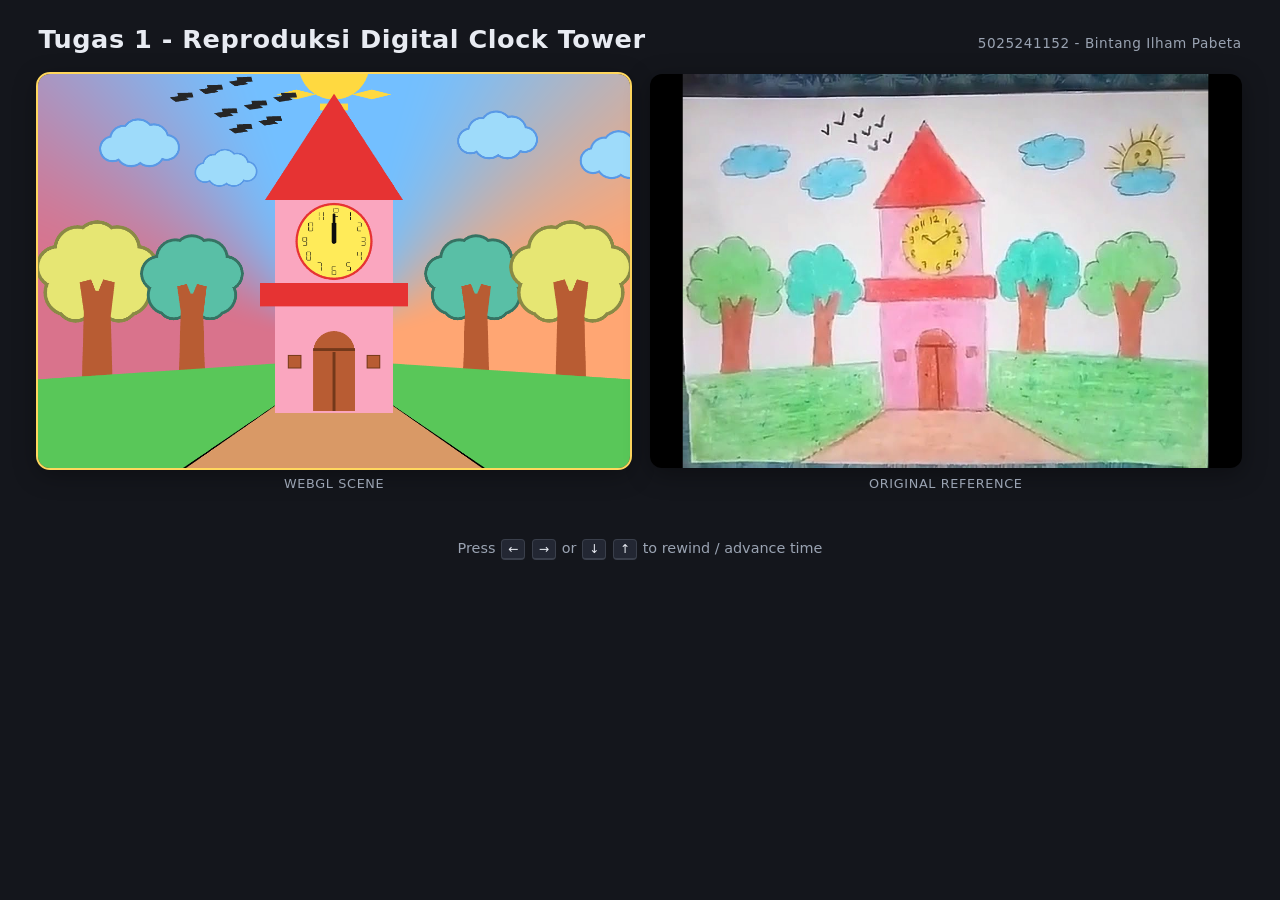
<file: assignments/a01/index.html>
<!DOCTYPE html>
<html lang="id">
<head>
  <meta charset="UTF-8" />
  <meta name="viewport" content="width=device-width, initial-scale=1.0" />
  <title>Cool Childhood Memento</title>
  <link rel="stylesheet" href="./src/style.css" />
</head>

<body>

  <main class="app">
    <header class="app__header">
      <h1>Tugas 1 - Reproduksi Digital Clock Tower</h1>
      <h2>5025241152 - Bintang Ilham Pabeta</h2>
    </header>

    <section class="compare">
      <figure class="compare__panel">
        <canvas id="glCanvas" width="1200" height="800"></canvas>
        <figcaption>WebGL scene</figcaption>
      </figure>

      <figure class="compare__panel">
        <img src="./src/images/clock-tower.jpg" alt="Original clock tower reference" />
        <figcaption>Original reference</figcaption>
      </figure>
    </section>
        
    <p class="app__hint"> Press <kbd>←</kbd> <kbd>→</kbd> or <kbd>↓</kbd> <kbd>↑</kbd> to rewind / advance time </p>
  </main>

  <script type="module" src="./src/main.js"></script>

</body>
</html>
</file>
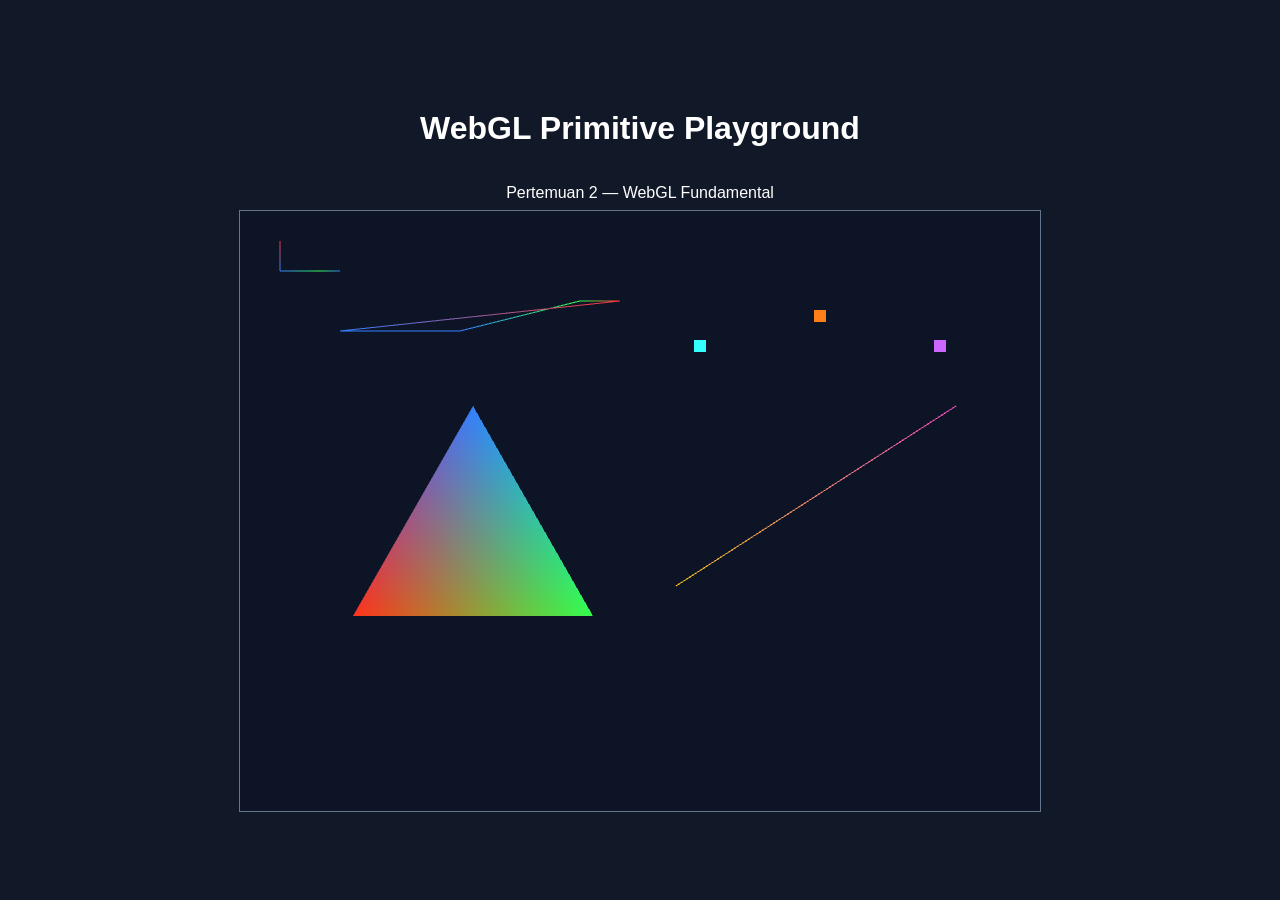
<file: lab-sandbox/w02/index.html>
<!DOCTYPE html>
<html lang="id">
<head>
  <meta charset="UTF-8">
  <meta name="viewport" content="width=device-width, initial-scale=1.0">
  <title>WebGL Primitive Playground</title>

  <style>
    body {
      margin: 0;
      min-height: 100vh;
      display: flex;
      flex-direction: column;
      align-items: center;
      justify-content: center;
      background: #111827;
      color: white;
      font-family: Arial, sans-serif;
    }

    canvas {
      border: 1px solid #64748b;
      background: black;
    }

    p {
      margin-bottom: 8px;
    }
  </style>
</head>

<body>
  <h1>WebGL Primitive Playground</h1>
  <p id="info">Pertemuan 2 — WebGL Fundamental</p>

  <canvas
    id="glCanvas"
    width="800"
    height="600">
  </canvas>

  <script src="main.js"></script>
</body>
</html>
</file>
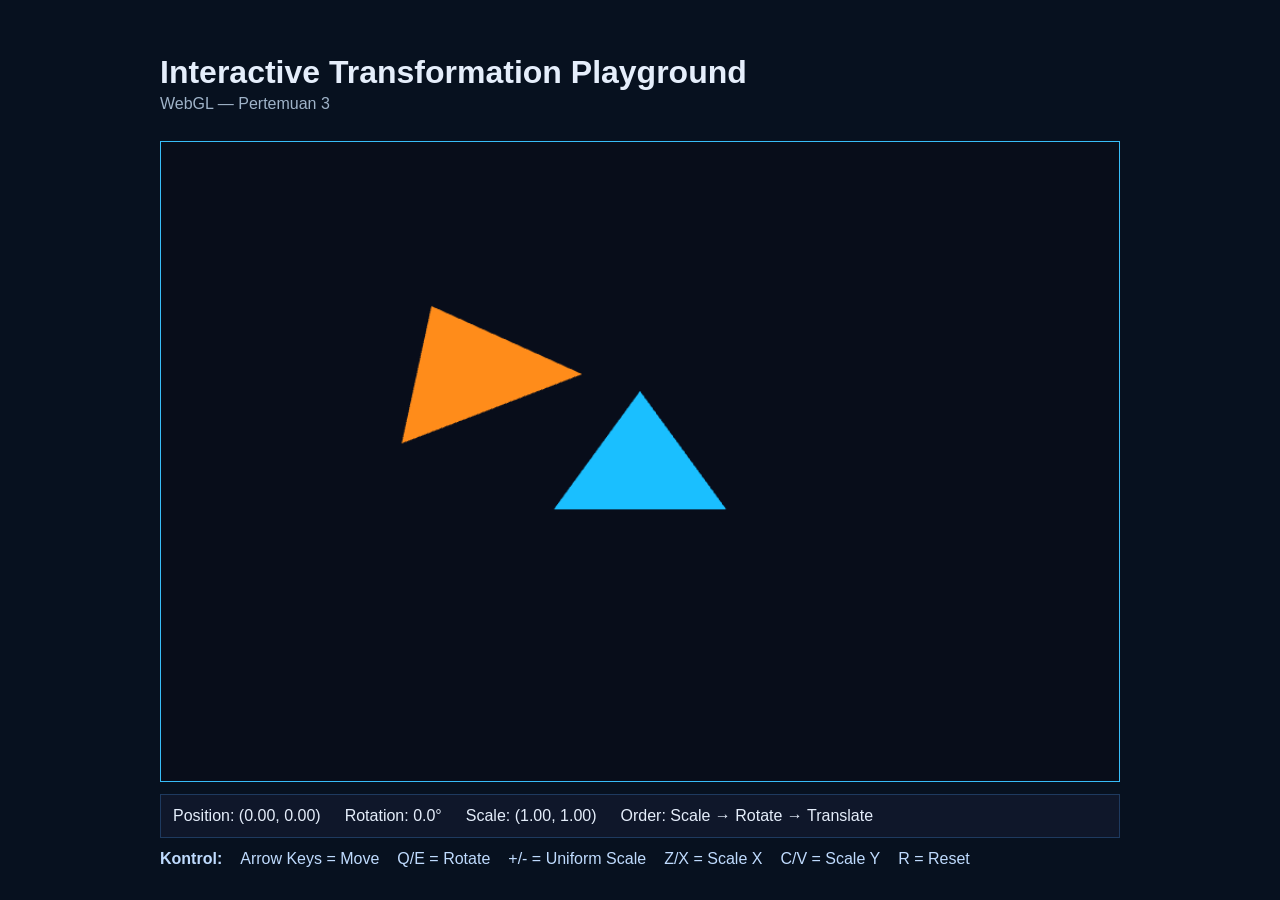
<file: lab-sandbox/w03/index.html>
<!DOCTYPE html>
<html lang="id">
<head>
  <meta charset="UTF-8" />

  <meta
    name="viewport"
    content="width=device-width, initial-scale=1.0"
  />

  <title>
    Interactive Transformation Playground
  </title>

  <link
    rel="stylesheet"
    href="style.css"
  />
</head>

<body>

  <main class="app">
    <header>
      <h1>
        Interactive Transformation Playground
      </h1>

      <p>
        WebGL — Pertemuan 3
      </p>
    </header>

    <canvas
      id="glCanvas"
      width="900"
      height="600">
    </canvas>

    <section id="hud">
      <div>
        Position:
        <span id="positionInfo"></span>
      </div>

      <div>
        Rotation:
        <span id="rotationInfo"></span>
      </div>

      <div>
        Scale:
        <span id="scaleInfo"></span>
      </div>

      <div>
        Order:
        <span id="orderInfo">
          Scale → Rotate → Translate
        </span>
      </div>
    </section>

    <section class="controls">
      <strong>Kontrol:</strong>

      <span>
        Arrow Keys = Move
      </span>

      <span>
        Q/E = Rotate
      </span>

      <span>
        +/- = Uniform Scale
      </span>

      <span>
        Z/X = Scale X
      </span>

      <span>
        C/V = Scale Y
      </span>

      <span>
        R = Reset
      </span>
    </section>
  </main>

  <script
    type="module"
    src="./main.js">
  </script>

</body>
</html>
</file>
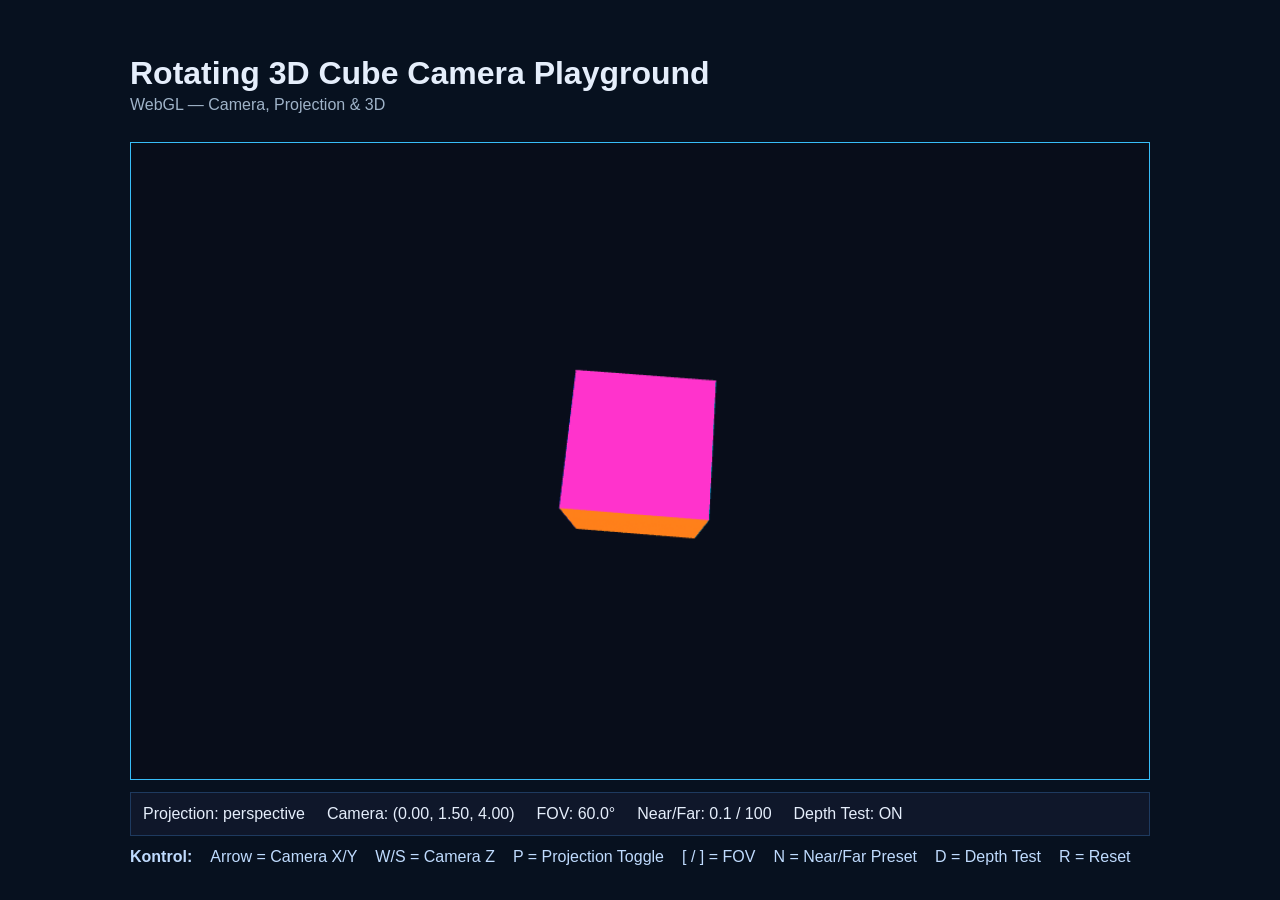
<file: lab-sandbox/w04/index.html>
<!DOCTYPE html>
<html lang="id">

<head>
  <meta charset="UTF-8" />

  <meta
    name="viewport"
    content="width=device-width, initial-scale=1.0"
  />

  <title>
    Rotating 3D Cube Camera Playground
  </title>

  <link
    rel="stylesheet"
    href="./style.css"
  />
</head>

<body>

  <main class="app">

    <header>
      <h1>
        Rotating 3D Cube Camera Playground
      </h1>

      <p>
        WebGL — Camera, Projection & 3D
      </p>
    </header>

    <canvas
      id="glCanvas"
      width="960"
      height="600">
    </canvas>

    <section id="hud">
      <div>
        Projection:
        <span id="projectionInfo"></span>
      </div>

      <div>
        Camera:
        <span id="cameraInfo"></span>
      </div>

      <div>
        FOV:
        <span id="fovInfo"></span>
      </div>

      <div>
        Near/Far:
        <span id="clipInfo"></span>
      </div>

      <div>
        Depth Test:
        <span id="depthInfo"></span>
      </div>
    </section>

    <section class="controls">
      <strong>Kontrol:</strong>

      <span>Arrow = Camera X/Y</span>
      <span>W/S = Camera Z</span>
      <span>P = Projection Toggle</span>
      <span>[ / ] = FOV</span>
      <span>N = Near/Far Preset</span>
      <span>D = Depth Test</span>
      <span>R = Reset</span>
    </section>

  </main>

  <script
    type="module"
    src="./main.js">
  </script>

</body>

</html>
</file>
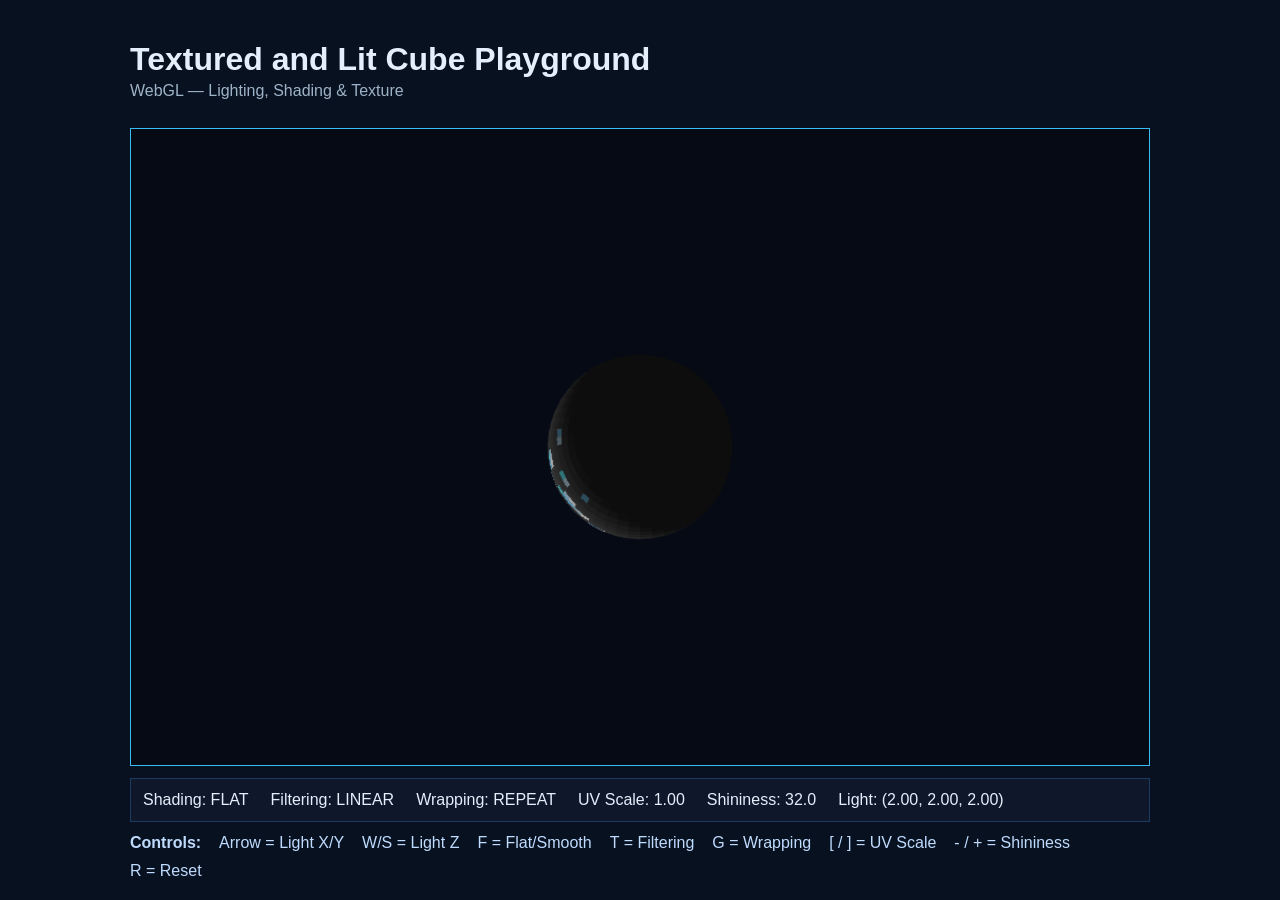
<file: lab-sandbox/w06/index.html>
<!DOCTYPE html>
<html lang="id">
<head>
  <meta charset="UTF-8">
  <meta name="viewport" content="width=device-width, initial-scale=1.0">
  <title>Textured and Lit Cube Playground</title>
  <link rel="stylesheet" href="./style.css">
</head>
<body>
  <main class="app">
    <header>
      <h1>Textured and Lit Cube Playground</h1>
      <p>WebGL — Lighting, Shading &amp; Texture</p>
    </header>

    <canvas id="glCanvas" width="960" height="600"></canvas>

    <section id="hud">
      <div>Shading: <span id="shadingInfo"></span></div>
      <div>Filtering: <span id="filterInfo"></span></div>
      <div>Wrapping: <span id="wrapInfo"></span></div>
      <div>UV Scale: <span id="uvInfo"></span></div>
      <div>Shininess: <span id="shininessInfo"></span></div>
      <div>Light: <span id="lightInfo"></span></div>
    </section>

    <section class="controls">
      <strong>Controls:</strong>
      <span>Arrow = Light X/Y</span>
      <span>W/S = Light Z</span>
      <span>F = Flat/Smooth</span>
      <span>T = Filtering</span>
      <span>G = Wrapping</span>
      <span>[ / ] = UV Scale</span>
      <span>- / + = Shininess</span>
      <span>R = Reset</span>
    </section>
  </main>

  <script type="module" src="./main.js"></script>
</body>
</html>
</file>
<file: assignments/a01/src/style.css>
:root {
  --bg: #14161c;
  --panel: #1d2028;
  --fg: #e8ebf2;
  --muted: #9aa3b2;
  --accent: #ffd75e;
  --radius: 12px;
  --gap: 20px;
}

* { box-sizing: border-box; }

html, body {
  margin: 0;
  padding: 0;
  min-height: 100%;
  background: var(--bg);
  color: var(--fg);
  font-family: system-ui, -apple-system, "Segoe UI", Roboto, sans-serif;
}

.app {
  max-width: 1600px;
  margin: 0 auto;
  padding: 24px clamp(12px, 3vw, 40px) 40px;
}

/* ---------- header ---------- */

.app__header {
  display: flex;
  flex-wrap: wrap;
  align-items: baseline;
  justify-content: space-between;
  gap: 8px 24px;
  margin-bottom: 20px;
}

.app__header h1 {
  margin: 0;
  font-size: clamp(1.1rem, 2.2vw, 1.6rem);
  font-weight: 600;
  letter-spacing: 0.02em;
}

.app__header h2 {
  margin: 4px 0 0;
  font-size: 0.85rem;
  font-weight: 500;
  color: var(--muted);
  letter-spacing: 0.04em;
}

.app__hint {
  margin: 48px 0 0;
  color: var(--muted);
  font-size: 0.9rem;
  text-align: center;
}

kbd {
  display: inline-block;
  min-width: 1.6em;
  padding: 2px 6px;
  margin: 0 1px;
  border: 1px solid #3a3f4b;
  border-bottom-width: 2px;
  border-radius: 4px;
  background: #232733;
  color: var(--fg);
  font: inherit;
  font-size: 0.85em;
  text-align: center;
}

/* ---------- side-by-side comparison ---------- */

.compare {
  display: grid;
  grid-template-columns: 1fr 1fr;
  gap: var(--gap);
  align-items: start;
}

.compare__panel {
  margin: 0;
  display: flex;
  flex-direction: column;
  gap: 8px;
}

.compare__panel canvas,
.compare__panel img {
  display: block;
  width: 100%;
  height: auto;
  aspect-ratio: 3 / 2;      /* 1200 x 800 */
  border-radius: var(--radius);
  background: var(--panel);
  object-fit: cover;        /* keep the reference photo from distorting */
  box-shadow: 0 6px 24px rgba(0, 0, 0, 0.35);
}

.compare__panel figcaption {
  color: var(--muted);
  font-size: 0.8rem;
  letter-spacing: 0.05em;
  text-transform: uppercase;
  text-align: center;
}

/* Highlight the canvas panel so it reads as "the result". */
.compare__panel:first-child canvas {
  outline: 2px solid var(--accent);
  outline-offset: 0;
}

/* ---------- responsive: stack on narrow screens ---------- */

@media (max-width: 900px) {
  .compare {
    grid-template-columns: 1fr;
  }
}
</file>
<file: lab-sandbox/w03/style.css>
* {
  box-sizing: border-box;
}

body {
  margin: 0;
  min-height: 100vh;
  display: grid;
  place-items: center;
  background: #07111f;
  color: #e5eefb;

  font-family:
    Arial,
    sans-serif;
}

.app {
  width: min(94vw, 960px);
  display: grid;
  gap: 12px;
}

header h1 {
  margin-bottom: 4px;
}

header p {
  margin-top: 0;
  color: #9fb3c8;
}

canvas {
  width: 100%;
  height: auto;
  border: 1px solid #38bdf8;
  background: #030712;
}

#hud {
  display: flex;
  flex-wrap: wrap;
  gap: 12px 24px;
  padding: 12px;
  background: #0f172a;
  border: 1px solid #1e3a5f;
}

.controls {
  display: flex;
  flex-wrap: wrap;
  gap: 10px 18px;
  color: #bfdbfe;
}
</file>
<file: lab-sandbox/w04/style.css>
* {
  box-sizing: border-box;
}

body {
  margin: 0;
  min-height: 100vh;
  display: grid;
  place-items: center;
  background: #07111f;
  color: #e5eefb;
  font-family: Arial, sans-serif;
}

.app {
  width: min(95vw, 1020px);
  display: grid;
  gap: 12px;
}

header h1 {
  margin-bottom: 4px;
}

header p {
  margin-top: 0;
  color: #9fb3c8;
}

canvas {
  width: 100%;
  height: auto;
  border: 1px solid #38bdf8;
  background: #020617;
}

#hud {
  display: flex;
  flex-wrap: wrap;
  gap: 12px 22px;
  padding: 12px;
  background: #0f172a;
  border: 1px solid #1e3a5f;
}

.controls {
  display: flex;
  flex-wrap: wrap;
  gap: 10px 18px;
  color: #bfdbfe;
}
</file>
<file: lab-sandbox/w06/style.css>
* {
  box-sizing: border-box;
}

body {
  margin: 0;
  min-height: 100vh;
  display: grid;
  place-items: center;
  background: #07111f;
  color: #e5eefb;
  font-family: Arial, sans-serif;
}

.app {
  width: min(95vw, 1020px);
  display: grid;
  gap: 12px;
}

header h1 {
  margin-bottom: 4px;
}

header p {
  margin-top: 0;
  color: #9fb3c8;
}

canvas {
  width: 100%;
  height: auto;
  display: block;
  border: 1px solid #38bdf8;
  background: #020617;
}

#hud {
  display: flex;
  flex-wrap: wrap;
  gap: 12px 22px;
  padding: 12px;
  background: #0f172a;
  border: 1px solid #1e3a5f;
}

.controls {
  display: flex;
  flex-wrap: wrap;
  gap: 10px 18px;
  color: #bfdbfe;
}

.controls span {
  white-space: nowrap;
}
</file>
